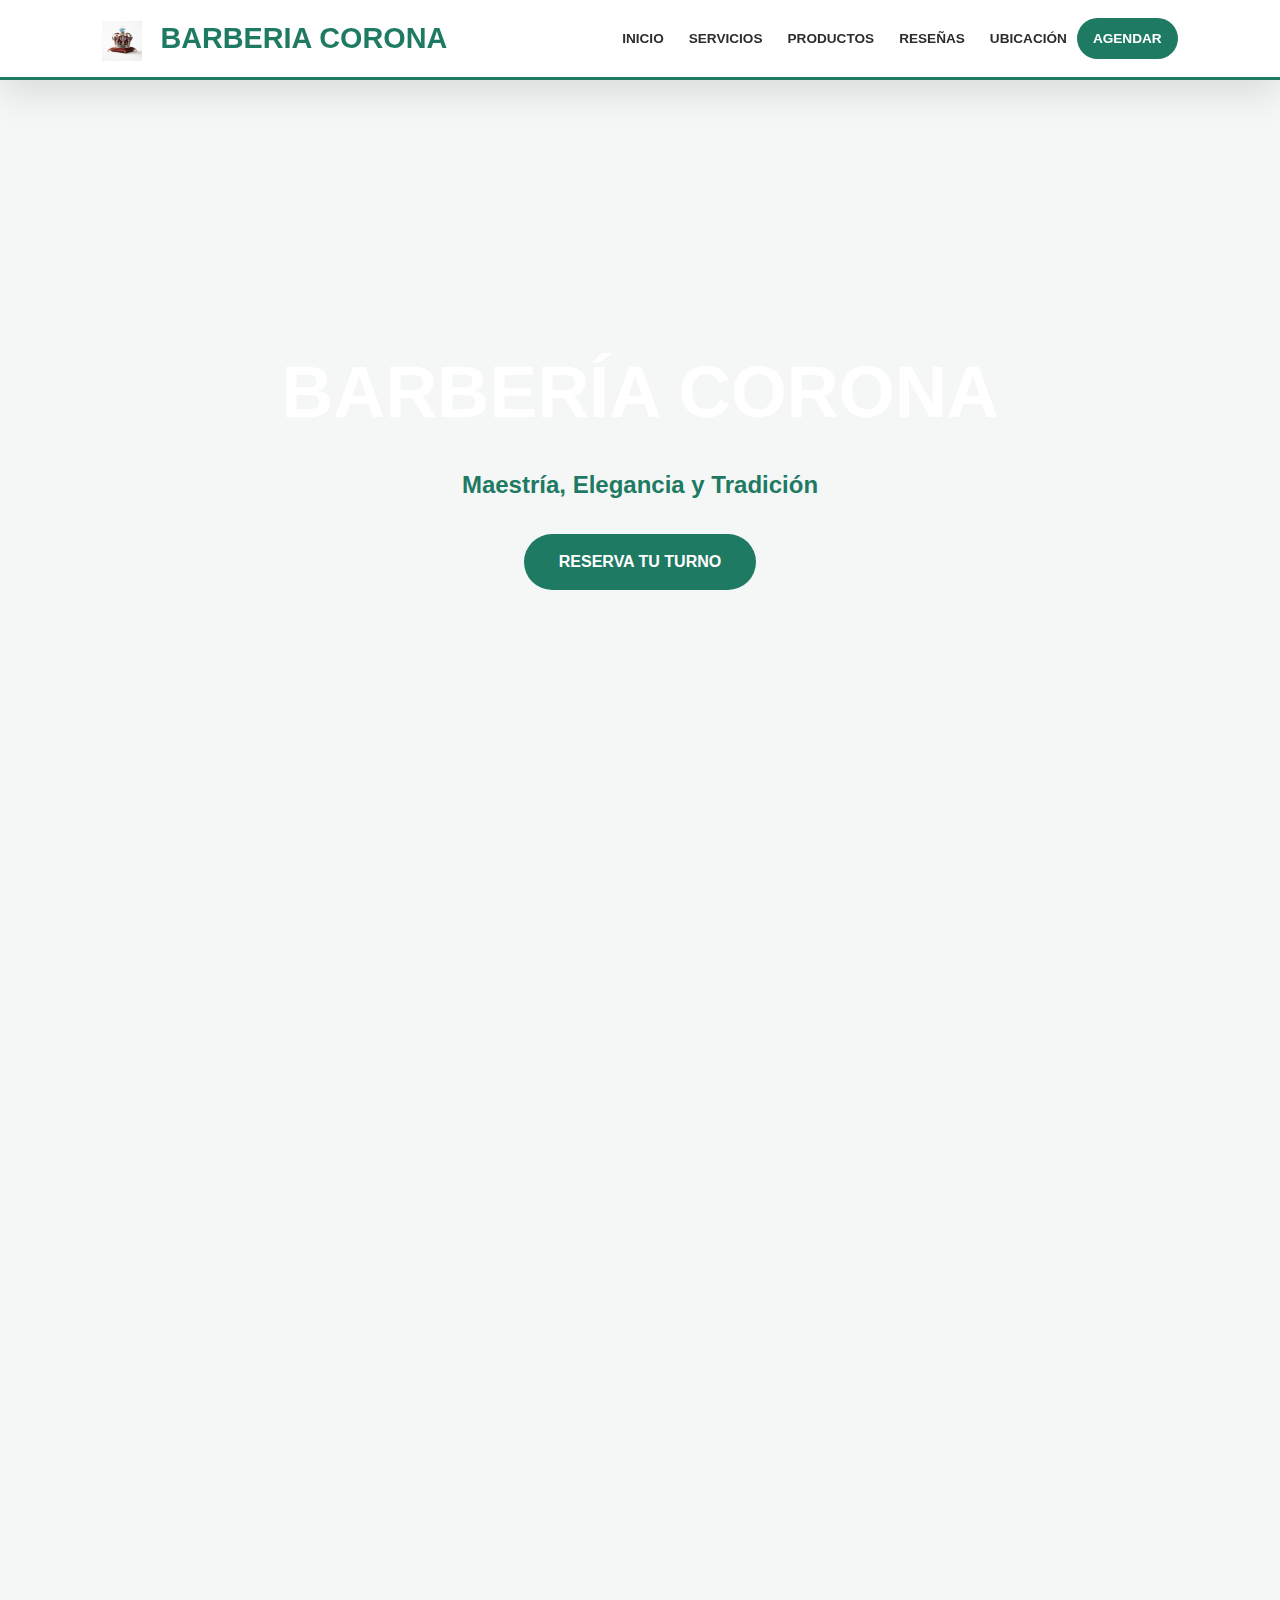
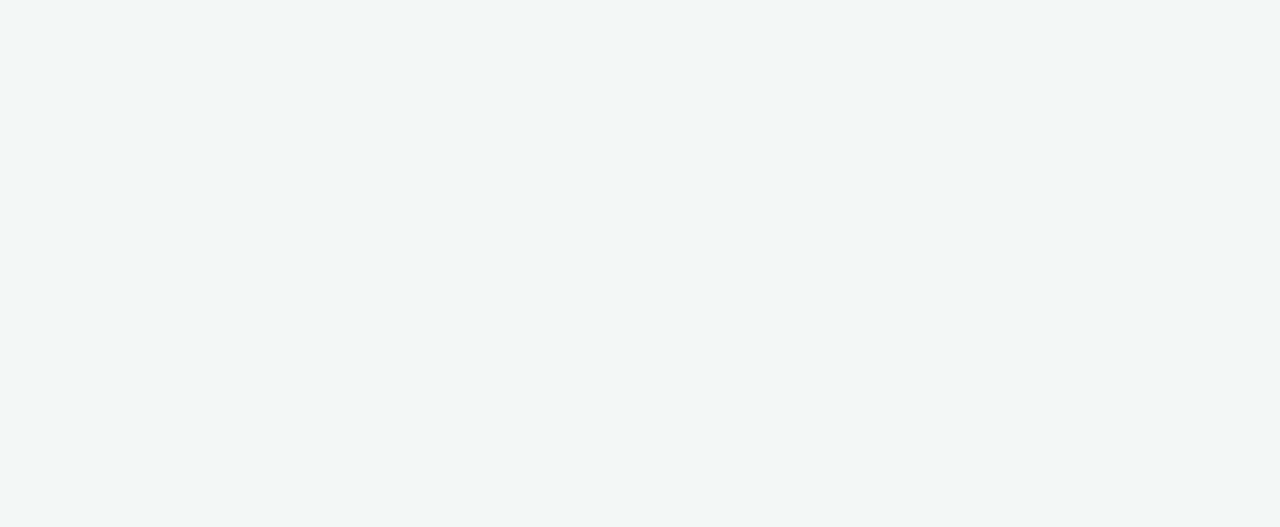
<file: index.html>
<!DOCTYPE html>
<html lang="es">
<head>
<meta charset="UTF-8">
<meta name="viewport" content="width=device-width, initial-scale=1.0">
<title>Barbería Corona | El Trono del Estilo</title>
<link rel="stylesheet" href="estilos.css">
<link rel="icon" href="imagenes/icon.jpeg">
</head>
<body>

<nav class="navbar">
  <a href="index.html" class="logo"><img src="imagenes/logo.jpeg" alt="Corona" class="site-logo"> <span>BARBERIA CORONA</span></a>
  <button class="nav-toggle" aria-label="Abrir menú"><span></span></button>
  <div class="nav-links">
    <a href="index.html">Inicio</a>
    <a href="servicios.html">Servicios</a>
    <a href="productos.html">Productos</a>
    <a href="resenas.html">Reseñas</a>
    <a href="direccion.html">Ubicación</a>
    <a href="contacto.html" class="btn">Agendar</a>
  </div>
</nav>

<header class="hero-pro">
  <div class="hero-content reveal">
    <h1>BARBERÍA CORONA</h1>
    <p>Maestría, Elegancia y Tradición</p>
    <a href="contacto.html" class="btn">RESERVA TU TURNO</a>
  </div>
</header>

<section class="container">
  <h2 class="section-title reveal">Barberos Disponibles</h2>
  <div class="grid">
    <div class="card barber-card reveal">
      <img src="imagenes/jesus.png" alt="Jesús Javier Corona Toribio" class="barber-img">
      <h3>Jesús Javier Corona Toribio</h3>
      <span class="badge">Disponible</span>
    </div>
  </div>
</section>


<section class="container alt-bg">
  <h2 class="section-title reveal">Nuestro Establecimiento</h2>
  <div class="gallery">
    <img src="imagenes/local1.jpeg" class="gallery-img reveal">
    <img src="imagenes/local2.jpeg" class="gallery-img reveal">
    <img src="imagenes/local3.jpeg" class="gallery-img reveal">
  </div>
</section>


<script src="barber.js"></script>
</body>
</html>
</file>
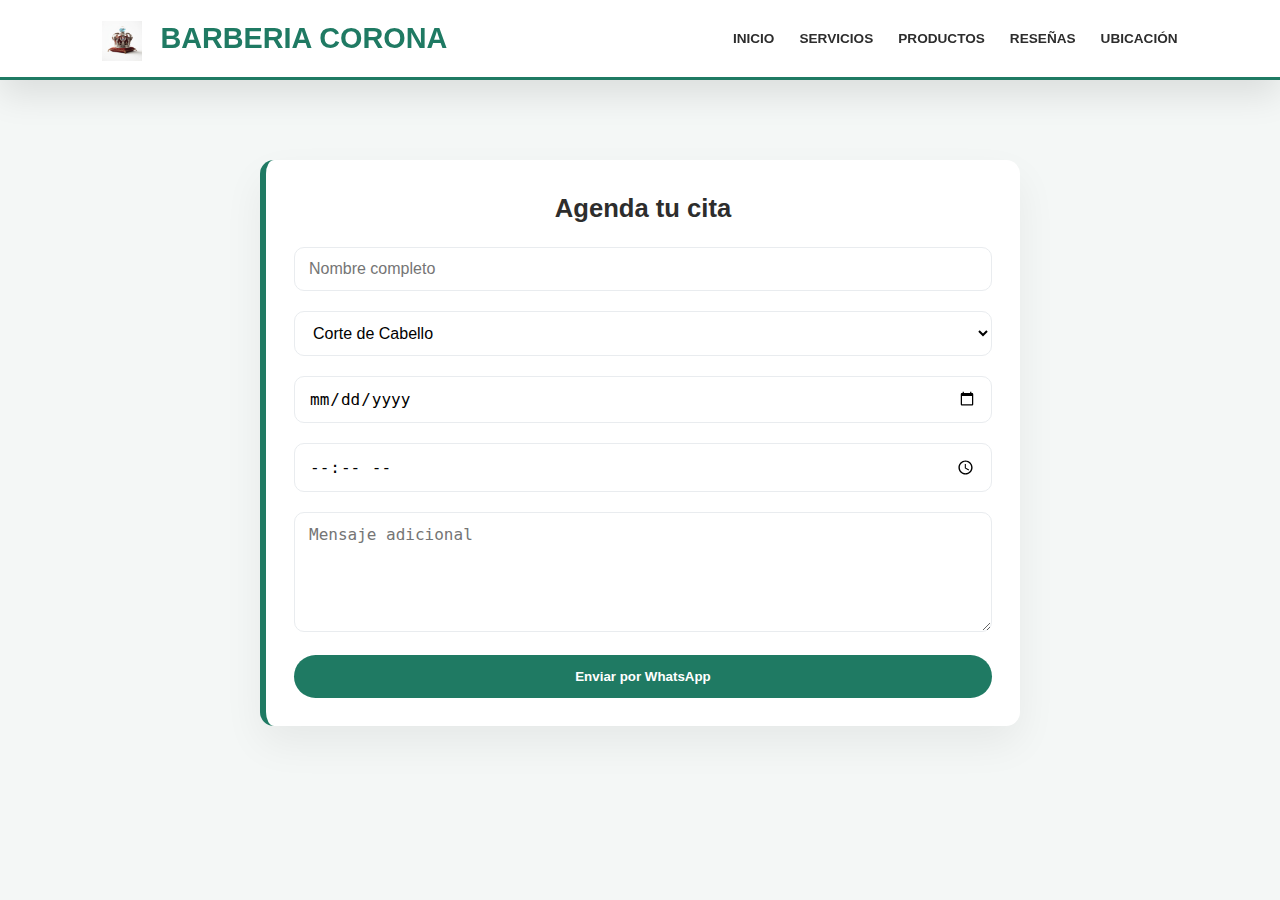
<file: contacto.html>
<!DOCTYPE html>
<html lang="es">
<head>
<meta charset="UTF-8">
<meta name="viewport" content="width=device-width, initial-scale=1.0">
<title>Reserva | Barbería Corona</title>
<link rel="stylesheet" href="estilos.css">
<link rel="icon" href="imagenes/icon.jpeg">
</head>
<body>

<nav class="navbar">
  <a href="index.html" class="logo"><img src="imagenes/logo.jpeg" alt="Corona" class="site-logo"> <span>BARBERIA CORONA</span></a>
  <button class="nav-toggle" aria-label="Abrir menú"><span></span></button>
  <div class="nav-links">
    <a href="index.html">Inicio</a>
    <a href="servicios.html">Servicios</a>
    <a href="productos.html">Productos</a>
    <a href="resenas.html">Reseñas</a>
    <a href="direccion.html">Ubicación</a>
  </div>
</nav>

<section class="container">
<div class="form-box reveal">
<h2>Agenda tu cita</h2>

<form id="form-reserva">
<input type="text" id="nombre" placeholder="Nombre completo" required>

<select id="servicio">
  <option>Corte de Cabello</option>
  <option>Corte y Barba</option>
  <option>Delineado de Cejas</option>
  <option>Mascarilla Facial</option>
  <option>Ondulaciones</option>
</select>

<input type="date" id="fecha" required>
<input type="time" id="hora" required>
<textarea id="mensaje" placeholder="Mensaje adicional"></textarea>

<button class="btn" type="submit">Enviar por WhatsApp</button>
</form>
</div>
</section>

<script src="barber.js"></script>
</body>
</html>
</file>
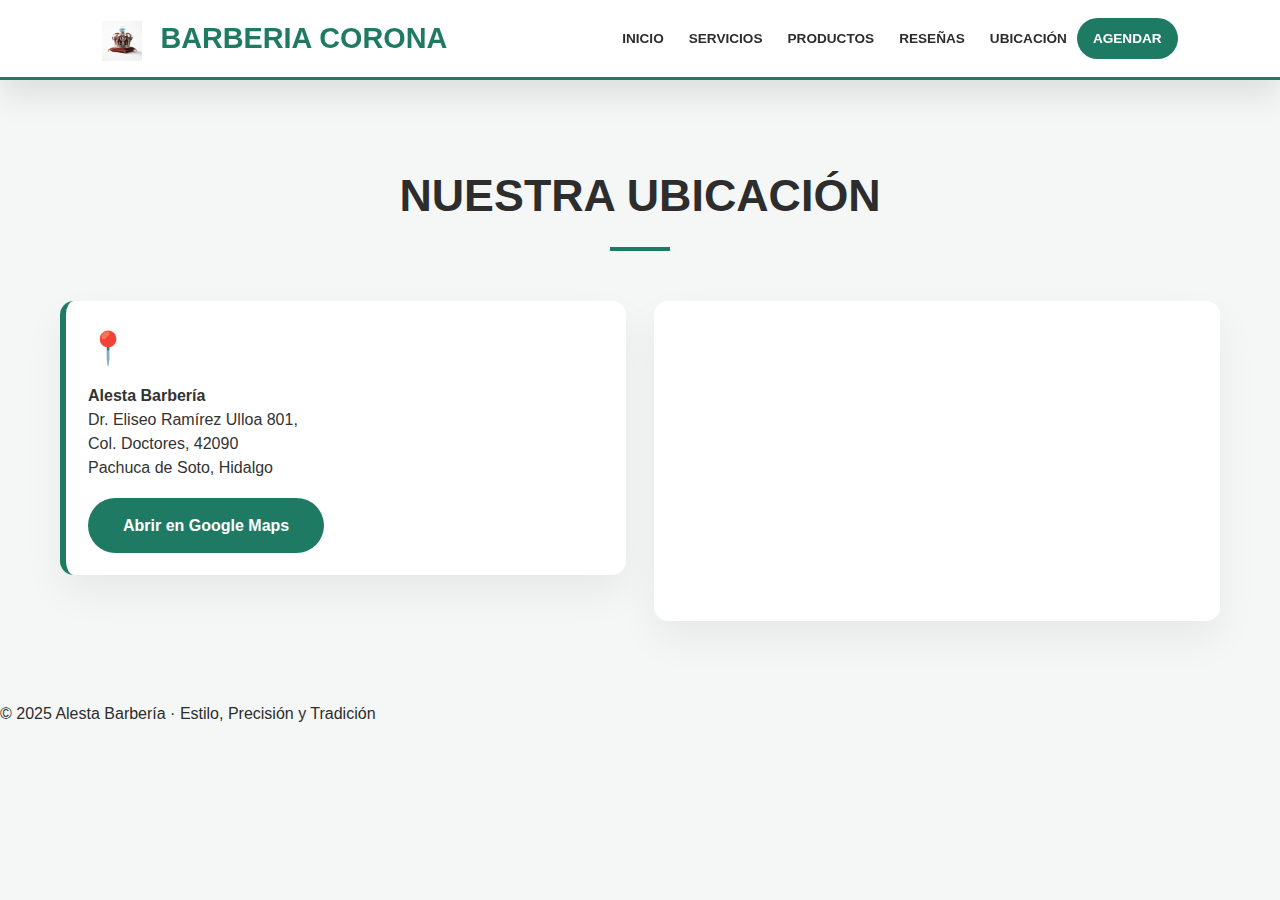
<file: direccion.html>
<!DOCTYPE html>
<html lang="es">
<head>
<meta charset="UTF-8">
<meta name="viewport" content="width=device-width, initial-scale=1.0">
<title>Ubicación | Alesta Barbería</title>
<link rel="stylesheet" href="estilos.css">
<link rel="icon" href="imagenes/icon.jpeg">
</head>
<body>

<nav class="navbar">
  <a href="index.html" class="logo"><img src="imagenes/logo.jpeg" alt="Corona" class="site-logo"> <span>BARBERIA CORONA</span></a>
  <button class="nav-toggle" aria-label="Abrir menú"><span></span></button>
  <div class="nav-links">
    <a href="index.html">Inicio</a>
    <a href="servicios.html">Servicios</a>
    <a href="productos.html">Productos</a>
    <a href="resenas.html">Reseñas</a>
    <a href="direccion.html">Ubicación</a>
    <a href="contacto.html" class="btn">Agendar</a>
  </div>
</nav>

<section class="container">
  <h2 class="section-title reveal">Nuestra Ubicación</h2>

  <div class="location-grid reveal">
    <div class="location-box">
      <div class="location-icon">📍</div>
      <p>
        <strong>Alesta Barbería</strong><br>
        Dr. Eliseo Ramírez Ulloa 801,<br>
        Col. Doctores, 42090<br>
        Pachuca de Soto, Hidalgo
      </p>

      <a 
        href="https://www.google.com/maps/search/?api=1&query=Dr.+Eliseo+Ramírez+Ulloa+801+Doctores+Pachuca+Hidalgo"
        target="_blank"
        class="btn map-btn">
        Abrir en Google Maps
      </a>
    </div>

    <div class="map-box">
      <iframe
        src="https://www.google.com/maps?q=Dr.+Eliseo+Ramírez+Ulloa+801+Doctores+Pachuca+Hidalgo&output=embed"
        width="100%"
        height="100%"
        style="border:0;"
        loading="lazy">
      </iframe>
    </div>
  </div>
</section>

<footer>
  <p>© 2025 Alesta Barbería · Estilo, Precisión y Tradición</p>
</footer>

<script src="barber.js"></script>
</body>
</html>
</file>
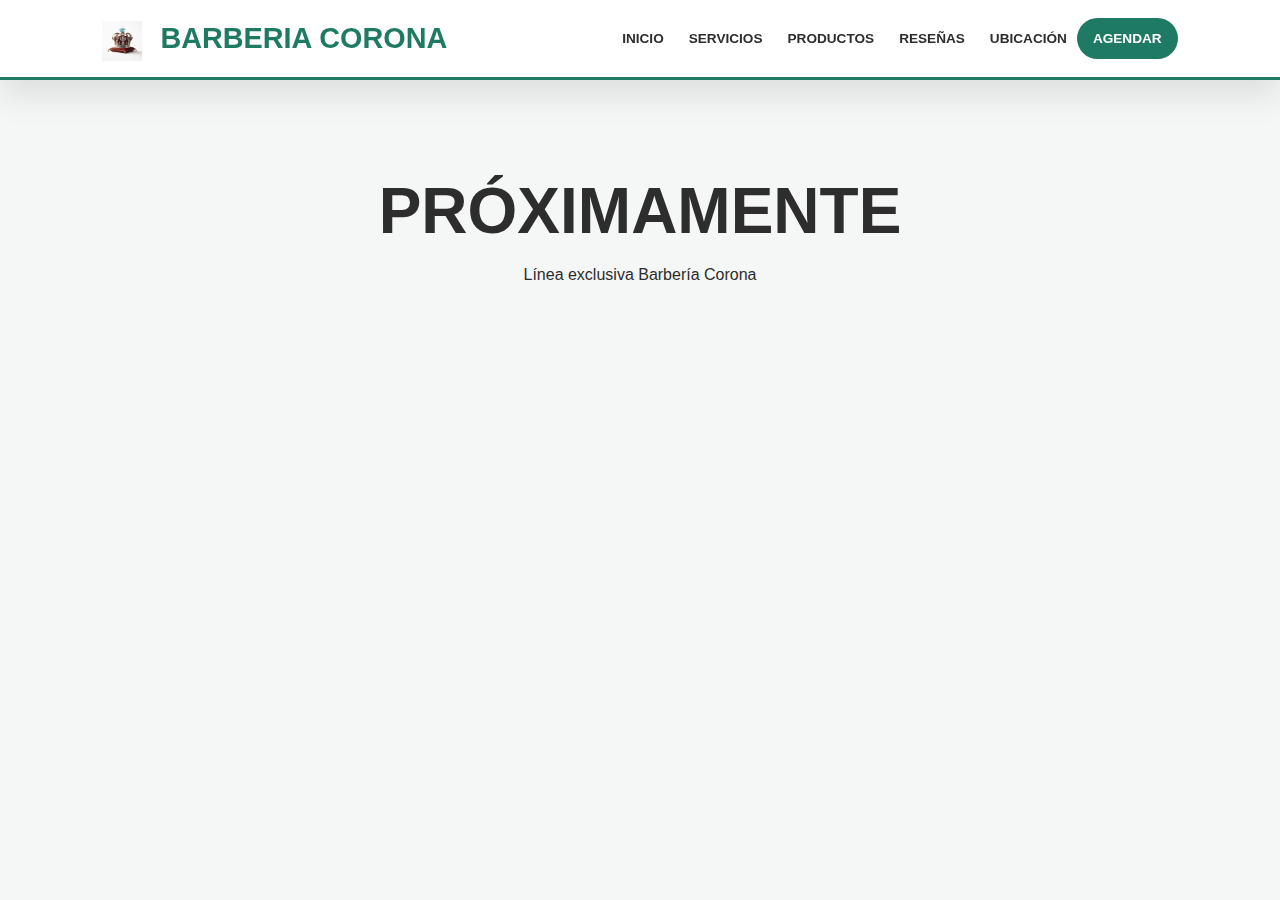
<file: productos.html>
<!DOCTYPE html>
<html lang="es">
<head>
<meta charset="UTF-8">
<meta name="viewport" content="width=device-width, initial-scale=1.0">
<title>Productos | Barbería Corona</title>
<link rel="stylesheet" href="estilos.css">
<link rel="icon" href="imagenes/icon.jpeg">
</head>
<body>

<nav class="navbar">
  <a href="index.html" class="logo"><img src="imagenes/logo.jpeg" alt="Corona" class="site-logo"> <span>BARBERIA CORONA</span></a>
  <div class="nav-links">
    <a href="index.html">Inicio</a>
    <a href="servicios.html">Servicios</a>
    <a href="productos.html">Productos</a>
    <a href="resenas.html">Reseñas</a>
    <a href="direccion.html">Ubicación</a>
    <a href="contacto.html" class="btn">Agendar</a>
  </div>
</nav>

<section class="container reveal" style="text-align:center">
<h1 style="font-size:4rem;color:var(--oro)">PRÓXIMAMENTE</h1>
<p>Línea exclusiva Barbería Corona</p>
</section>

<script src="barber.js"></script>
</body>
</html>
</file>
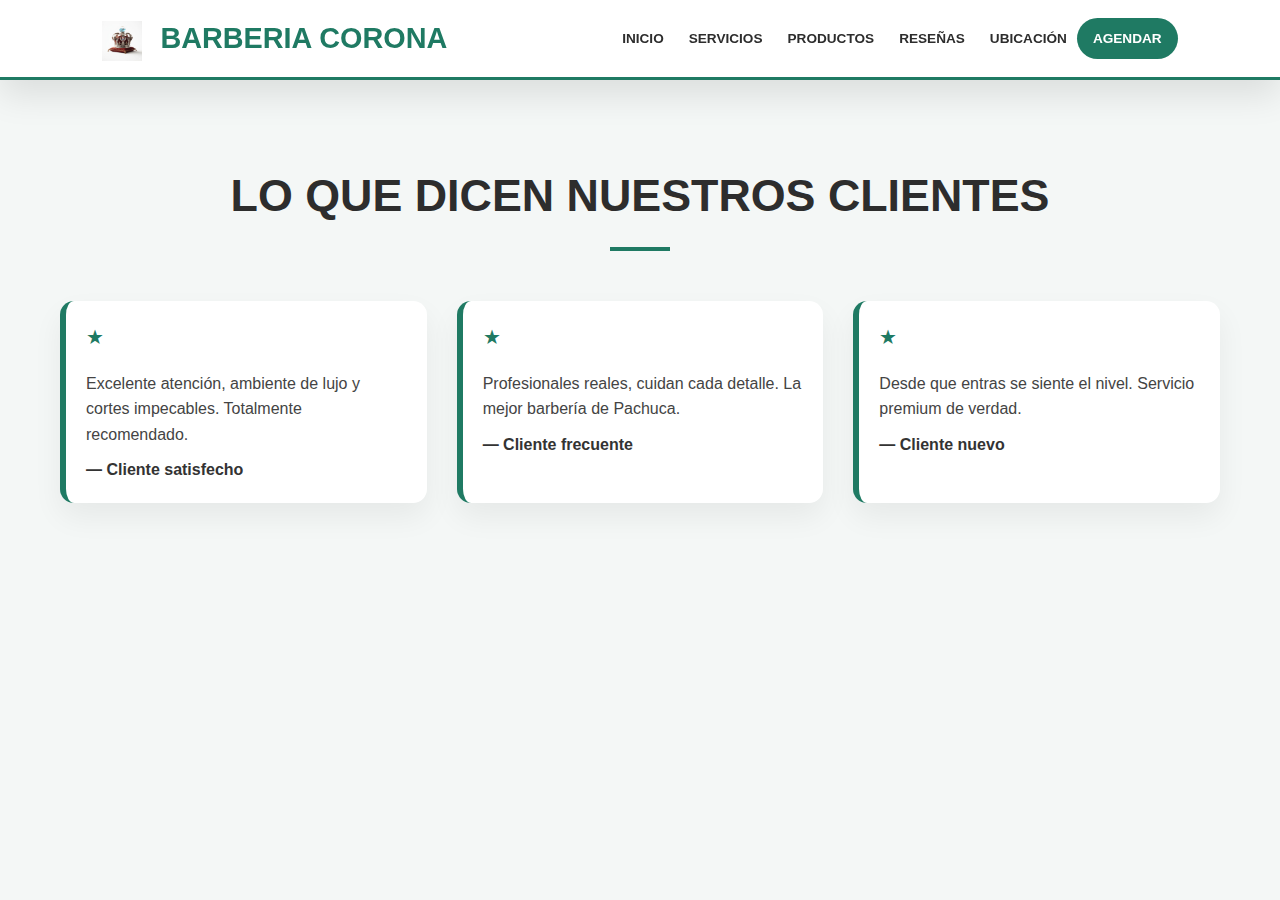
<file: resenas.html>
<!DOCTYPE html>
<html lang="es">
<head>
<meta charset="UTF-8">
<meta name="viewport" content="width=device-width, initial-scale=1.0">
<title>Reseñas | Barbería Corona</title>
<link rel="stylesheet" href="estilos.css">
<link rel="icon" href="imagenes/icon.jpeg">
</head>
<body>

<nav class="navbar">
	<a href="index.html" class="logo"><img src="imagenes/logo.jpeg" alt="Corona" class="site-logo"> <span>BARBERIA CORONA</span></a>
	<button class="nav-toggle" aria-label="Abrir menú"><span></span></button>
	<div class="nav-links">
<a href="index.html">Inicio</a>
<a href="servicios.html">Servicios</a>
<a href="productos.html">Productos</a>
<a href="resenas.html">Reseñas</a>
<a href="direccion.html">Ubicación</a>
<a href="contacto.html" class="btn">Agendar</a>
</div>
</nav>

<section class="container">
<h2 class="section-title reveal">Lo que dicen nuestros clientes</h2>

<div class="grid">
<div class="review-card reveal">
<span>★</span>
<p>Excelente atención, ambiente de lujo y cortes impecables. Totalmente recomendado.</p>
<strong>— Cliente satisfecho</strong>
</div>

<div class="review-card reveal">
<span>★</span>
<p>Profesionales reales, cuidan cada detalle. La mejor barbería de Pachuca.</p>
<strong>— Cliente frecuente</strong>
</div>

<div class="review-card reveal">
<span>★</span>
<p>Desde que entras se siente el nivel. Servicio premium de verdad.</p>
<strong>— Cliente nuevo</strong>
</div>
</div>
</section>

<script src="barber.js"></script>
</body>
</html>
</file>
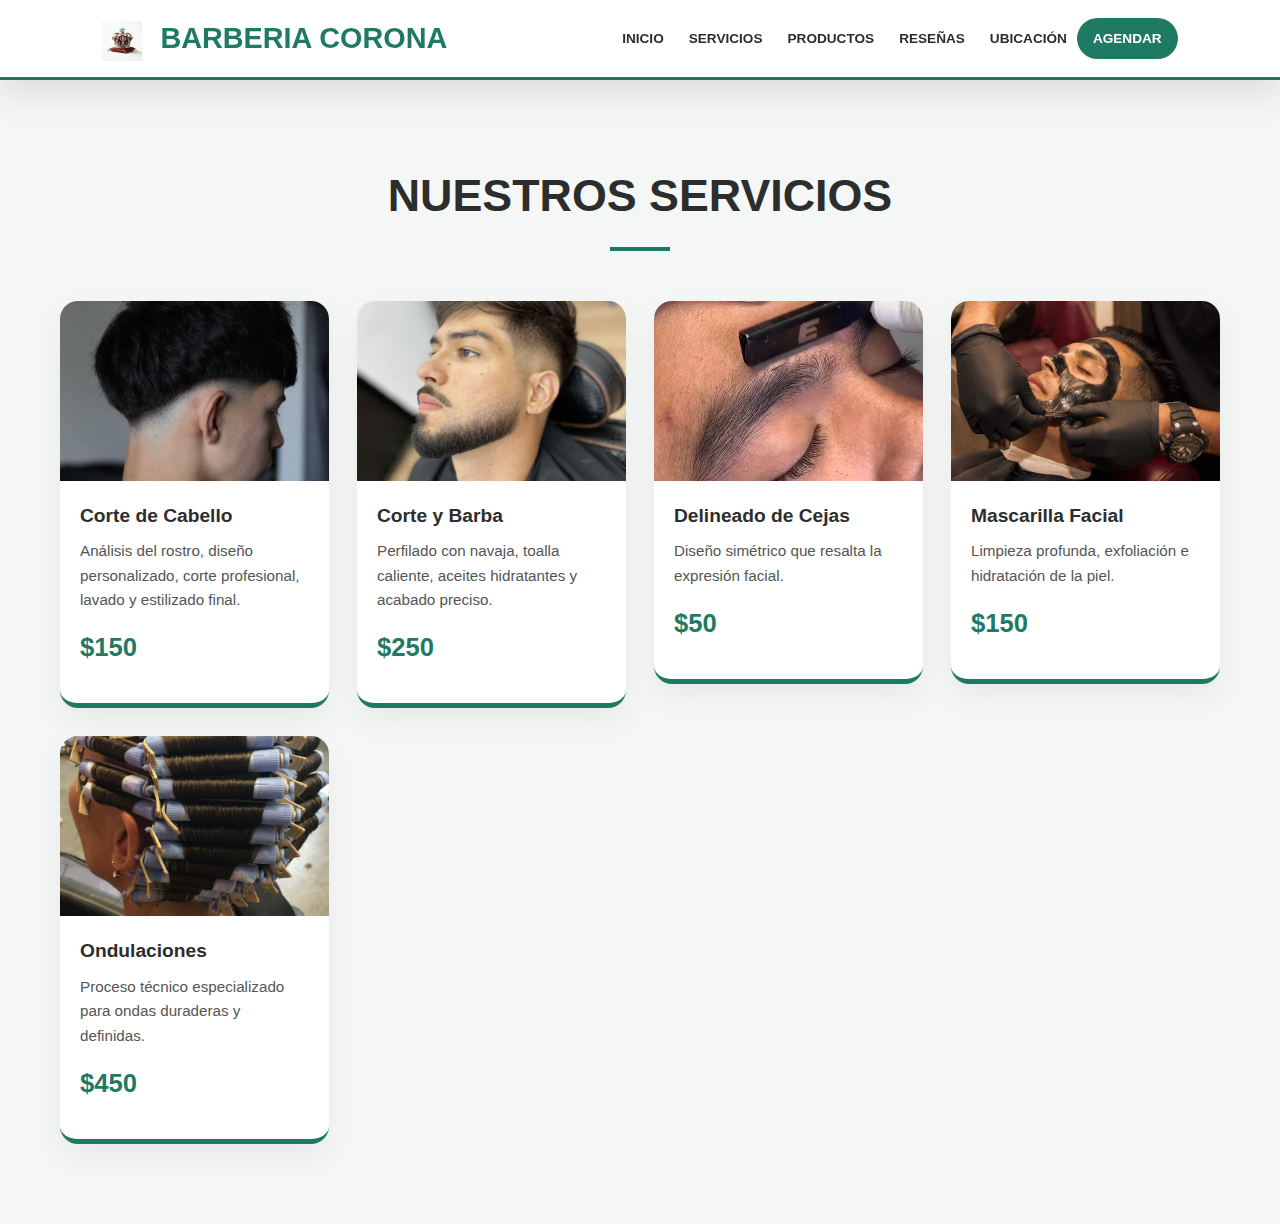
<file: servicios.html>
﻿<!DOCTYPE html>
<html lang="es">
<head>
<meta charset="UTF-8">
<meta name="viewport" content="width=device-width, initial-scale=1.0">
<title>Servicios | Barbería Corona</title>
<link rel="stylesheet" href="estilos.css">
<link rel="icon" href="imagenes/icon.jpeg">
</head>
<body>

<nav class="navbar">
  <a href="index.html" class="logo"><img src="imagenes/logo.jpeg" alt="Corona" class="site-logo"> <span>BARBERIA CORONA</span></a>
  <div class="nav-links">
    <a href="index.html">Inicio</a>
    <a href="servicios.html">Servicios</a>
    <a href="productos.html">Productos</a>
    <a href="resenas.html">Reseñas</a>
    <a href="direccion.html">Ubicación</a>
    <a href="contacto.html" class="btn">Agendar</a>
  </div>
</nav>

<section class="container services-section">
  <h2 class="section-title reveal">Nuestros Servicios</h2>

  <div class="services-grid">

    <div class="service-card reveal" onclick="location.href='contacto.html?servicio=Corte%20de%20Cabello'">
      <img src="imagenes/corte.jpeg" alt="Corte de Cabello">
      <div class="service-body">
        <h3>Corte de Cabello</h3>
        <p>Análisis del rostro, diseño personalizado, corte profesional, lavado y estilizado final.</p>
        <span class="price">$150</span>
      </div>
    </div>

    <div class="service-card reveal" onclick="location.href='contacto.html?servicio=Corte%20y%20Barba'">
      <img src="imagenes/barba.jpeg" alt="Corte y Barba">
      <div class="service-body">
        <h3>Corte y Barba</h3>
        <p>Perfilado con navaja, toalla caliente, aceites hidratantes y acabado preciso.</p>
        <span class="price">$250</span>
      </div>
    </div>

    <div class="service-card reveal" onclick="location.href='contacto.html?servicio=Delineado%20de%20Cejas'">
      <img src="imagenes/ceja.jpeg" alt="Delineado de Cejas">
      <div class="service-body">
        <h3>Delineado de Cejas</h3>
        <p>Diseño simétrico que resalta la expresión facial.</p>
        <span class="price">$50</span>
      </div>
    </div>

    <div class="service-card reveal" onclick="location.href='contacto.html?servicio=Mascarilla%20Facial'">
      <img src="imagenes/facial.jpeg" alt="Mascarilla Facial">
      <div class="service-body">
        <h3>Mascarilla Facial</h3>
        <p>Limpieza profunda, exfoliación e hidratación de la piel.</p>
        <span class="price">$150</span>
      </div>
    </div>

    <div class="service-card reveal" onclick="location.href='contacto.html?servicio=Ondulaciones'">
      <img src="imagenes/ondas.jpeg" alt="Ondulaciones">
      <div class="service-body">
        <h3>Ondulaciones</h3>
        <p>Proceso técnico especializado para ondas duraderas y definidas.</p>
        <span class="price">$450</span>
      </div>
    </div>

  </div>
</section>


<script src="barber.js"></script>
</body>
</html>
</file>
<file: estilos.css>
/* ===== BARBERÍA CORONA / ALESTA ===== */
:root{
  --verde: #1f7a63;
  --verde-claro: #2fa58a;
  --verde-oscuro: #155a48;

  --fondo: #f4f7f6;
  --blanco: #ffffff;
  --grafito: #2d2d2d;
  --gris-suave: #e9ecef;

  --sombra-premium: 0 15px 35px rgba(0,0,0,0.1);
  --transicion: all 0.5s cubic-bezier(0.4,0,0.2,1);
}

/* ===== RESET ===== */
*{
  margin:0;
  padding:0;
  box-sizing:border-box;
}

body{
  background:var(--fondo);
  color:var(--grafito);
  font-family:'Poppins', sans-serif;
  line-height:1.6;
  padding-top:80px;
}

/* ===== NAVBAR (IGUAL QUE ANTES) ===== */
.navbar{
  display:flex;
  justify-content:space-between;
  align-items:center;
  padding:0 8%;
  height:80px;
  background:rgba(255,255,255,0.98);
  position:fixed;
  width:100%;
  top:0;
  z-index:1000;
  box-shadow:var(--sombra-premium);
  border-bottom:3px solid var(--verde);
  transition:var(--transicion);
}

.navbar-small{
  height:65px;
}

.logo{
  font-size:1.8rem;
  font-weight:800;
  text-decoration:none;
  color:var(--grafito);
}

.logo span{
  color:var(--verde);
}

/* ===== LOGO IMAGEN ===== */
.site-logo{
  height:40px;
  width:auto;
  display:inline-block;
  vertical-align:middle;
  margin-right:10px;
}

.nav-links{
  display:flex;
  align-items:center;
}

/* ===== HAMBURGER / NAV TOGGLE ===== */
.nav-toggle{
  display:none;
  background:transparent;
  border:none;
  width:46px;
  height:46px;
  border-radius:8px;
  cursor:pointer;
  align-items:center;
  justify-content:center;
}
.nav-toggle span,
.nav-toggle span::before,
.nav-toggle span::after{
  content:'';
  display:block;
  height:3px;
  width:22px;
  background:var(--grafito);
  border-radius:3px;
  transition:transform .25s ease, opacity .25s ease;
}
.nav-toggle span::before{transform:translateY(-7px)}
.nav-toggle span::after{transform:translateY(7px)}

/* cuando el nav está abierto transformamos la X */
.navbar.nav-open .nav-toggle span{background:transparent}
.navbar.nav-open .nav-toggle span::before{transform:rotate(45deg)}
.navbar.nav-open .nav-toggle span::after{transform:rotate(-45deg)}

@media(max-width:768px){
  .nav-toggle{display:flex}
  .nav-links{display:none;flex-direction:column;width:100%;position:absolute;left:0;right:0;top:100%;padding:12px;gap:8px;background:var(--blanco);box-shadow:0 18px 40px rgba(0,0,0,0.06);border-bottom-left-radius:10px;border-bottom-right-radius:10px;z-index:1001}
  .navbar.nav-open .nav-links{display:flex}
  .nav-links a{background:transparent;padding:10px 12px;border-radius:8px}
}

.nav-links a{
  text-decoration:none;
  color:var(--grafito);
  margin-left:25px;
  font-weight:600;
  font-size:0.85rem;
  text-transform:uppercase;
  transition:var(--transicion);
}

.nav-links a:hover{
  color:var(--verde);
}

/* ===== HERO ===== */
.hero-pro{
  height:85vh;
  display:flex;
  align-items:center;
  justify-content:center;
  text-align:center;
  background: url("https://images.unsplash.com/photo-1503951914875-452162b0f3f1?auto=format&fit=crop&w=1920&q=80") center/cover;
}

.hero-content h1{
  font-size:4.5rem;
  color:#ffffff;
}

.hero-content p{
  font-size:1.5rem;
  color:var(--verde);
  font-weight:600;
  margin:15px 0 30px;
}

/* ===== SECCIONES ===== */
.container{
  max-width:1200px;
  margin:0 auto;
  padding:80px 20px;
}

.section-title{
  text-align:center;
  font-size:2.8rem;
  margin-bottom:50px;
  font-weight:700;
  text-transform:uppercase;
}

.section-title::after{
  content:'';
  display:block;
  width:60px;
  height:4px;
  background:var(--verde);
  margin:15px auto;
}

/* ===== GRID ===== */
.grid{
  display:grid;
  grid-template-columns:repeat(auto-fit, minmax(320px,1fr));
  gap:30px;
}

/* ===== CARDS ===== */
.card{
  background:var(--blanco);
  border-radius:25px;
  overflow:hidden;
  box-shadow:var(--sombra-premium);
  border-bottom:6px solid var(--verde);
  transition:var(--transicion);
}

.card:hover{
  transform:translateY(-15px);
}

.card img{
  width:100%;
  height:250px;
  object-fit:cover;
}

.card-body{
  padding:30px;
  text-align:center;
}

/* ===== BARBEROS ===== */
.barber-img{
  width:100%;
  height:auto;
  max-height:320px;
  display:block;
  margin:0 auto;
}
.barber-card{
  padding-top:15px;
}



.badge{
  display:inline-block;
  margin:15px 0 25px;
  padding:6px 20px;
  background:var(--verde);
  color:white;
  border-radius:50px;
  font-size:0.8rem;
  animation:pulse 2s infinite;
}

/* ===== PRECIOS ===== */
.price{
  font-size:1.6rem;
  font-weight:700;
  color:var(--verde);
  display:block;
  margin:15px 0;
}

/* ===== BOTONES ===== */
.btn{
  display:inline-block;
  padding:15px 35px;
  background:var(--verde);
  color:white;
  text-decoration:none;
  border-radius:50px;
  font-weight:700;
  transition:var(--transicion);
  border:none;
  cursor:pointer;
  position:relative;
}

.btn:hover{
  background:var(--verde-oscuro);
  transform:scale(1.05);
}

/* Asegura que el botón 'Agendar' en la nav sea siempre verde y visible */
.nav-links .btn{
  background:var(--verde) !important;
  color:#fff !important;
  padding:10px 16px;
  border-radius:30px;
  margin-left:10px;
}

.nav-links .btn:hover{
  background:var(--verde-oscuro) !important;
  transform:none;
}

@media(max-width:768px){
  .nav-links .btn{width:100%;text-align:center;padding:12px;margin:6px 0}
}

/* ===== BOTÓN WOW (SUAVE) ===== */
.btn::after{
  content:'';
  position:absolute;
  inset:-4px;
  border-radius:50px;
  background:rgba(31,122,99,0.4);
  filter:blur(15px);
  opacity:0;
  transition:opacity .4s ease;
}

.btn:hover::after{
  opacity:1;
}

/* ===== GALERÍA ===== */
.gallery{
  display:grid;
  grid-template-columns:repeat(auto-fit, minmax(280px,1fr));
  gap:25px;
}

.gallery-img{
  width:100%;
  height:240px;
  object-fit:cover;
  border-radius:20px;
  transition:var(--transicion);
  position:relative;
  background:var(--blanco);
  padding:8px;
  box-shadow:0 14px 30px rgba(0,0,0,0.06);
}

.gallery-img:hover{
  transform:scale(1.05);
}

/* ===== SERVICIOS ===== */
.services-grid{
  display:grid;
  grid-template-columns:repeat(auto-fit, minmax(240px,1fr));
  gap:28px;
  align-items:start;
}

.service-card{
  background:var(--blanco);
  border-radius:18px;
  overflow:hidden;
  box-shadow:0 12px 30px rgba(0,0,0,0.06);
  border-bottom:5px solid var(--verde);
  transition:var(--transicion);
  cursor:pointer;
  display:flex;
  flex-direction:column;
}

.service-card img{
  width:100%;
  height:180px;
  object-fit:cover;
  display:block;
}

.service-body{
  padding:20px;
  text-align:left;
  flex:1;
}

.service-body h3{font-size:1.2rem;margin-bottom:8px}
.service-body p{color:#555;font-size:0.95rem;margin-bottom:12px}
.service-body .price{font-weight:800;color:var(--verde)}

.service-card:hover{transform:translateY(-10px);box-shadow:0 20px 40px rgba(0,0,0,0.08)}

/* ===== OVERLAY WOW (SUAVE, NO INVASIVO) ===== */
.gallery-img::after,
.card::after{
  content:'';
  position:absolute;
  inset:0;
  background:linear-gradient(
    135deg,
    rgba(31,122,99,0.25),
    rgba(0,0,0,0.45)
  );
  opacity:0;
  transition:opacity .4s ease;
}

/* ===== FORMULARIO / CONTACTO ===== */
.form-box{
  max-width:760px;
  margin:0 auto;
  background:var(--blanco);
  padding:28px;
  border-radius:14px;
  box-shadow:0 18px 40px rgba(0,0,0,0.06);
  border-left:6px solid var(--verde);
}

.form-box h2{font-size:1.6rem;text-align:center;margin-bottom:8px}

.form-box input[type="text"],
.form-box input[type="date"],
.form-box input[type="time"],
.form-box select,
.form-box textarea{
  width:100%;
  padding:12px 14px;
  margin:10px 0;
  border-radius:10px;
  border:1px solid var(--gris-suave);
  background:#fff;
  font-size:1rem;
}

.form-box textarea{min-height:120px;resize:vertical}

.form-box .btn{display:block;width:100%;padding:14px;margin-top:6px}

/* ===== FOTO DEL BARBERO ===== */
.barber-card{padding:22px;text-align:center}
.barber-card h3{margin-top:12px;font-size:1.1rem}
.barber-img{
  border-radius:12px;
  max-width:280px;
  width:80%;
  height:auto;
  object-fit:cover;
  box-shadow:0 18px 30px rgba(0,0,0,0.08);
}

.card:hover::after,
.gallery-img:hover::after{
  opacity:1;
}

/* ===== RESEÑAS ===== */
.review-card{
  background:var(--blanco);
  padding:20px;
  border-radius:14px;
  box-shadow:0 14px 30px rgba(0,0,0,0.06);
  border-left:6px solid var(--verde);
  transition:var(--transicion);
}

.review-card span{display:inline-block;color:var(--verde);font-size:1.25rem;margin-bottom:8px}
.review-card p{color:#444;margin:10px 0;font-size:1rem}
.review-card strong{display:block;margin-top:10px;color:#333}

.review-card:hover{transform:translateY(-6px);box-shadow:0 22px 44px rgba(0,0,0,0.08)}

/* ===== UBICACIÓN / MAPA ===== */
.location-grid{
  display:grid;
  grid-template-columns:1fr 1fr;
  gap:28px;
  align-items:start;
  margin-top:20px;
}

.location-box{
  background:var(--blanco);
  padding:22px;
  border-radius:14px;
  box-shadow:0 18px 40px rgba(0,0,0,0.06);
  border-left:6px solid var(--verde);
}

.location-box .location-icon{font-size:2rem;margin-bottom:10px}
.location-box p{color:#333;line-height:1.5;margin-bottom:12px}
.map-btn{display:inline-block;margin-top:6px}

.map-box{
  background:var(--blanco);
  border-radius:14px;
  overflow:hidden;
  box-shadow:0 18px 40px rgba(0,0,0,0.06);
  min-height:320px;
}

.map-box iframe{width:100%;height:100%;min-height:320px;border:0;display:block}

@media(max-width:900px){
  .location-grid{grid-template-columns:1fr;}
  .map-box{min-height:240px}
}

/* ===== REVEAL (WOW PRINCIPAL) ===== */
.reveal{
  opacity:0;
  transform:translateY(50px);
  transition:1s ease;
}

.reveal.active{
  opacity:1;
  transform:translateY(0);
}

/* ===== ANIMACIONES ===== */
@keyframes pulse{
  0%{transform:scale(1)}
  50%{transform:scale(1.08)}
  100%{transform:scale(1)}
}

/* ===== RESPONSIVE ===== */
@media(max-width:768px){
  .hero-content h1{font-size:3rem}
  .navbar{padding:0 5%}
}

@media(max-width:480px){
  .hero-pro{height:75vh}
  .section-title{font-size:2.1rem}
}

/* ===== ADICION: Mejoras responsivas generales ===== */
@media(max-width:900px){
  .navbar{padding:10px 5%;height:auto;align-items:flex-start;flex-wrap:wrap}
  .nav-links{flex-wrap:wrap;gap:10px;margin-top:8px}
  .nav-links a{margin-left:0;padding:8px 10px;border-radius:8px}
  .site-logo{height:36px}
}

@media(max-width:768px){
  .navbar{flex-direction:column;align-items:flex-start;height:auto;padding:12px 6%}
  .nav-links{flex-direction:column;width:100%;margin-top:10px}
  .nav-links a{display:block;width:100%;margin:6px 0}
  .site-logo{height:34px}
  .hero-content h1{font-size:2.6rem}
  .hero-content p{font-size:1.1rem}
  .btn{width:100%;text-align:center}
  .grid{grid-template-columns:1fr}
  .services-grid{grid-template-columns:1fr}
  .gallery{grid-template-columns:1fr}
}

@media(max-width:480px){
  .site-logo{height:30px}
  .section-title{font-size:1.9rem}
  .form-box{padding:14px}
  .service-card img{height:160px}
  .card img{height:200px}
  .gallery-img{height:180px}
  .location-grid{grid-template-columns:1fr}
  .map-box{min-height:200px}
  .barber-img{max-width:220px;width:70%}
}
/* ==== FIX DEFINITIVO FOTO BARBERO ==== */
.barber-card img.barber-img{
  height:auto !important;
  max-height:340px;
  object-fit:cover !important;
  object-position:center;
  background:#f4f7f6;
  padding:8px;
}
</file>
